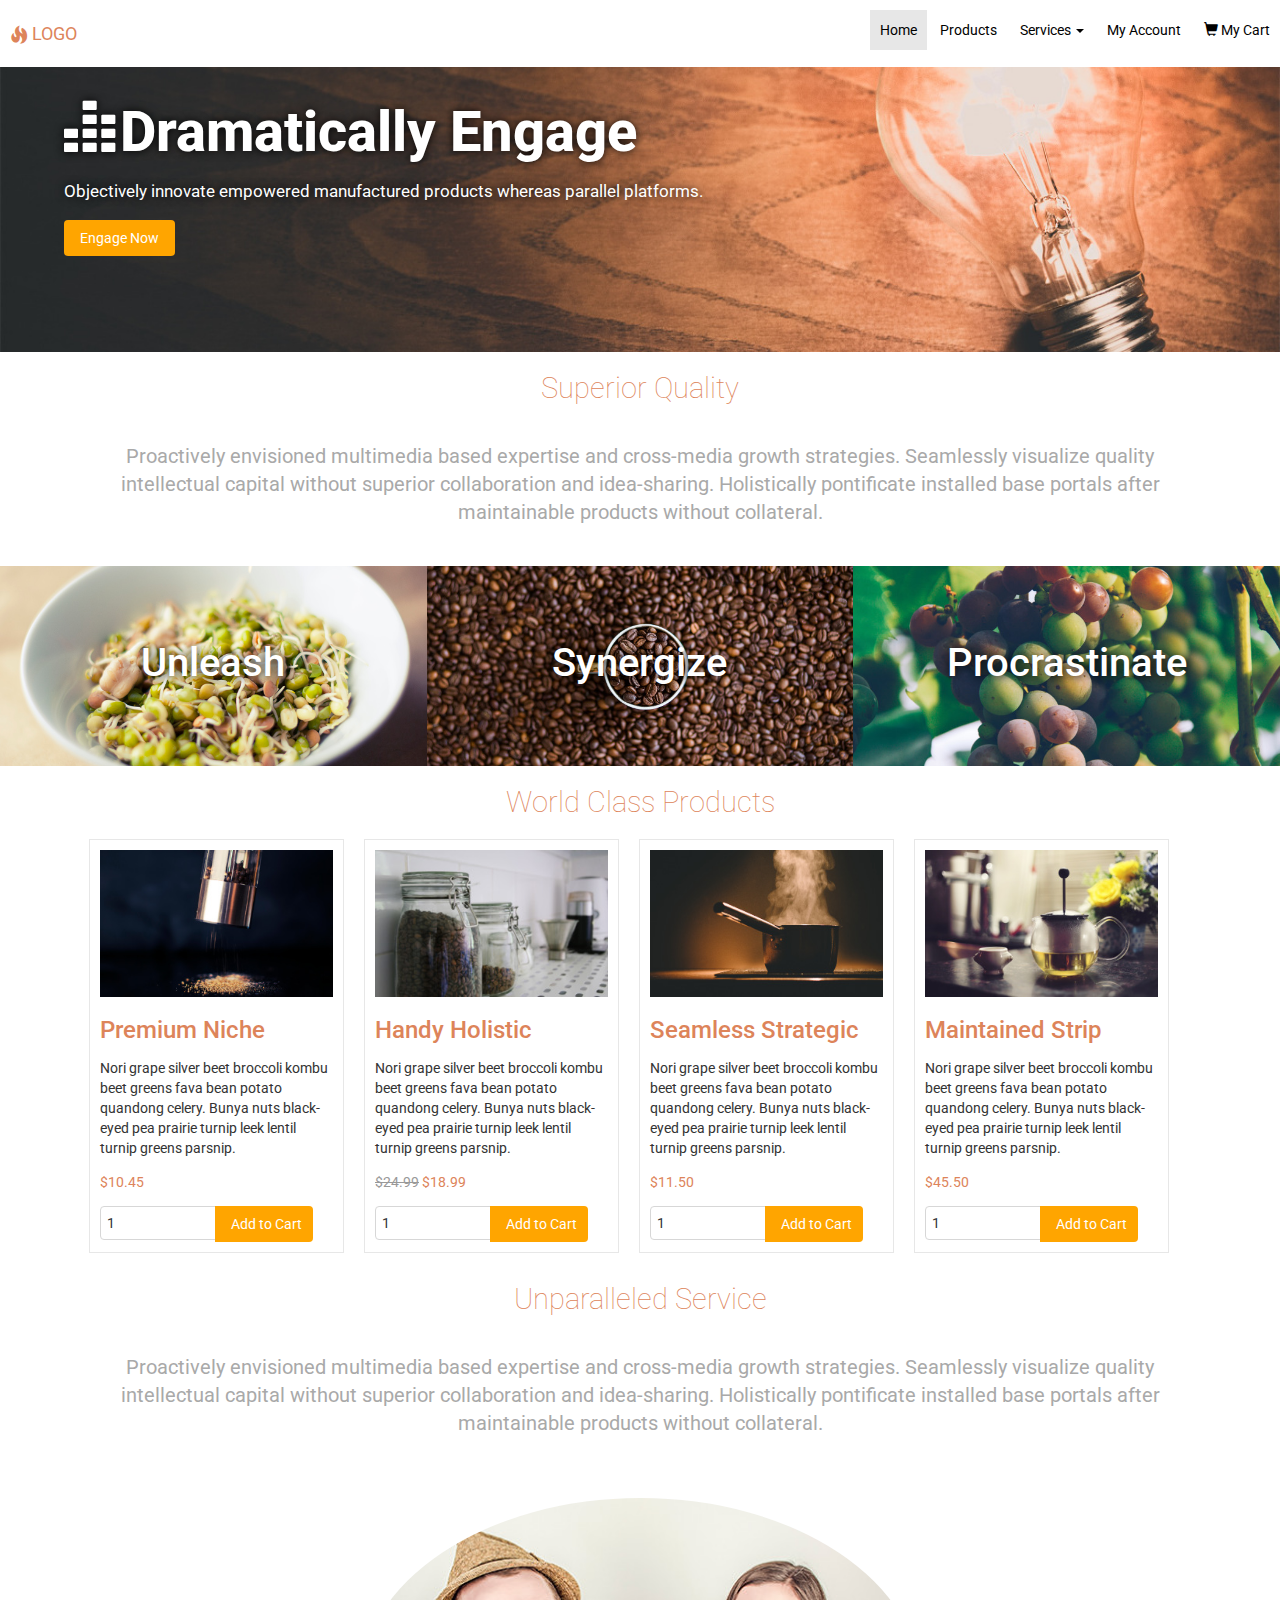
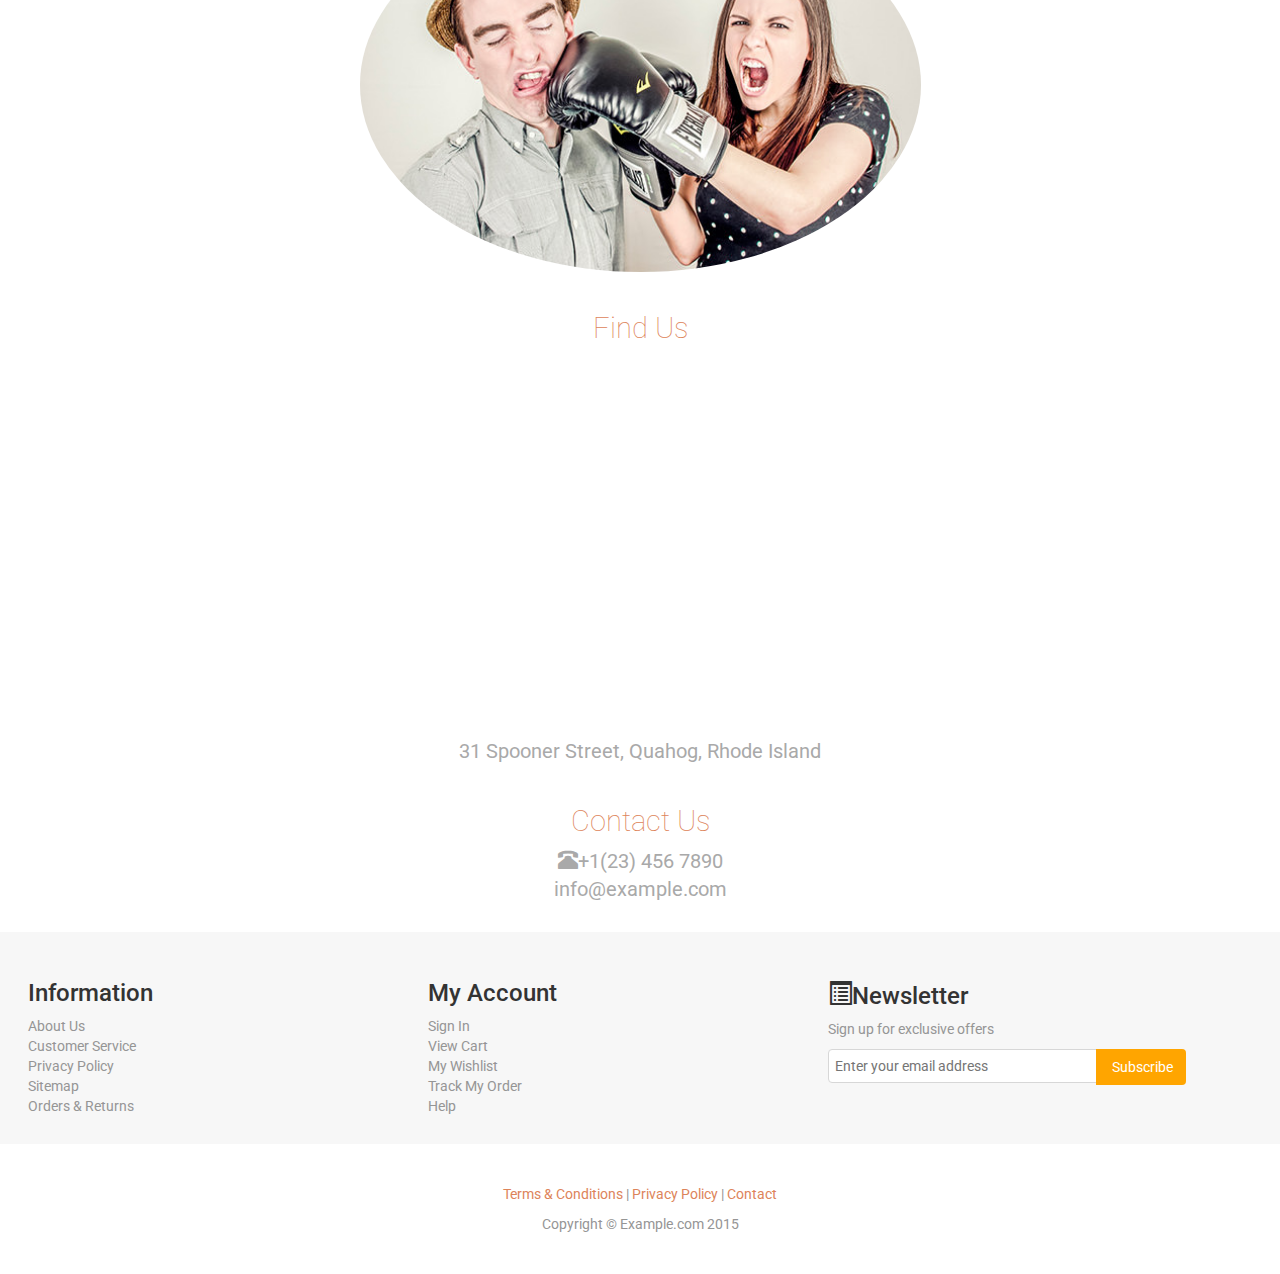
<file: Business Pro/index.html>
<!DOCTYPE html>
<html>

<head>
    <meta charset="UTF-8">
    <title>Business-A</title>
    <link rel="stylesheet" href="http://maxcdn.bootstrapcdn.com/bootstrap/3.3.6/css/bootstrap.min.css">
    <link href='https://fonts.googleapis.com/css?family=Roboto:400,300,500,700,900' rel='stylesheet' type='text/css'>
    <link rel="stylesheet" type="text/css" href="./css/custom.css">
</head>

<body>
    <header>
        <div class="container">
            <nav>
                <a href="#" class="logo">
                    <span class="glyphicon glyphicon-fire"></span>

                    <span class="title">LOGO</span>
                </a>
                <a href="#" id="nav_menu_btn" class="menu-button">
                    <span class="fa fa-bars"></span>
                </a>
                <ul id="nav_menu" class="nav-menu">
                    <li class="active"><a href="#">Home</a></li>
                    <li><a href="#">Products</a></li>
                    <li class="nav-item-services"><a href="#">Services <span class="caret"></span></a>
                        <ul class="menu-services">
                            <li><a href="#">Engage</a></li>
                            <li><a href="#">Pontificate</a></li>
                            <li><a href="#">Synergize</a></li>
                        </ul>
                    </li>
                    <li><a href="#">My Account</a></li>
                    <li><a href="#"><span class="glyphicon glyphicon-shopping-cart"></span><span> My Cart</span></a></li>
                </ul>
                <div class="clearfix"></div>
            </nav>
        </div>
    </header>
    <main>
        <section id="feature">
            <div class="container">
                <h1 class="feature-heading"><span class="glyphicon glyphicon-equalizer"></span>Dramatically Engage</h1>
                <p class="feature">Objectively innovate empowered manufactured products whereas parallel platforms.</p>
                <a href="#" class="btn">Engage Now</a>
            </div>
        </section>
        <section id="quality">
            <div class="container">
                <h2>Superior Quality</h2>
                <p>Proactively envisioned multimedia based expertise and cross-media growth strategies. Seamlessly visualize quality intellectual capital without superior collaboration and idea-sharing. Holistically pontificate installed base portals after
                    maintainable products without collateral.</p>
            </div>
            <div class="container-fluid">
                <div class="row promo">
                    <div class="col-md-4 promo-item item-1">
                        <a href="#">
                            <h3>Unleash</h3>
                        </a>
                    </div>
                    <div class="col-md-4 promo-item item-2">
                        <a href="#">
                            <h3>Synergize</h3>
                        </a>
                    </div>
                    <div class="col-md-4 promo-item item-3">
                        <a href="#">
                            <h3>Procrastinate</h3>
                        </a>
                    </div>
                    <div class="clearfix"></div>
                    </div>
                </div>
        </section>
        <section id="products">
            <div class="container">
                <h2>World Class Products</h2>
                <div class="products">
                    <div class="product">
                        <img src="images/pepper.jpg" alt="niche">
                        <h3>Premium Niche</h3>
                        <p class="description">Nori grape silver beet broccoli kombu beet greens fava bean potato quandong celery. Bunya nuts black-eyed pea prairie turnip leek lentil turnip greens parsnip.</p>
                        <p class="price">$10.45</p>
                        <div class="add-to-cart">
                            <input type="number" value="1">
                            <a href="" class="btn"><span class="fa fa-shopping-cart"></span>Add to Cart</a>
                        </div>

                    </div>
                    <div class="product">
                        <img src="images/jars.jpg" alt="handy holistic">
                        <h3>Handy Holistic</h3>
                        <p class="description">Nori grape silver beet broccoli kombu beet greens fava bean potato quandong celery. Bunya nuts black-eyed pea prairie turnip leek lentil turnip greens parsnip.</p>
                        <p class="price"><s class="oldprice">$24.99</s> $18.99</p>
                        <div class="add-to-cart">
                            <input type="number" value="1">
                            <a href="" class="btn"><span class="fa fa-shopping-cart"></span>Add to Cart</a>
                        </div>
                    </div>
                    <div class="product">
                        <img src="images/pot.jpg" alt="Seamless Strategic">
                        <h3>Seamless Strategic</h3>
                        <p class="description">Nori grape silver beet broccoli kombu beet greens fava bean potato quandong celery. Bunya nuts black-eyed pea prairie turnip leek lentil turnip greens parsnip.</p>
                        <p class="price">$11.50</p>
                        <div class="add-to-cart">
                            <input type="number" value="1">
                            <a href="" class="btn"><span class="fa fa-shopping-cart"></span>Add to Cart</a>
                        </div>
                    </div>
                    <div class="product">
                        <img src="images/teapot.jpg" alt="Maintained Strip">
                        <h3>Maintained Strip</h3>
                        <p class="description">Nori grape silver beet broccoli kombu beet greens fava bean potato quandong celery. Bunya nuts black-eyed pea prairie turnip leek lentil turnip greens parsnip.</p>
                        <p class="price">$45.50</p>
                        <div class="add-to-cart">
                            <input type="number" value="1">
                            <a href="" class="btn"><span class="fa fa-shopping-cart"></span>Add to Cart</a>
                        </div>
                    </div>
                    <div class="clearfix"></div>
                </div>
            </div>
        </section>
        <section id="services">
            <div class="container">
                <h2>Unparalleled Service</h2>
                <p class="service-desc">Proactively envisioned multimedia based expertise and cross-media growth strategies. Seamlessly visualize quality intellectual capital without superior collaboration and idea-sharing. Holistically pontificate installed base portals after
                    maintainable products without collateral.</p>
                <img src="images/service.jpg" alt="Services">
            </div>
        </section>
    </main>
    <footer>
        <h2>Find Us</h2>
        <div class="footer-map">
            <div class="map"></div>
            <iframe src="https://www.google.com/maps/embed?pb=!1m18!1m12!1m3!1d898.0066311357888!2d-71.31522571111111!3d41.486607342862456!2m3!1f0!2f0!3f0!3m2!1i1024!2i768!4f13.1!3m3!1m2!1s0x89e5af68f215f8ff%3A0x4d6177c3a7568402!2sRhode+Island+Quahog+Co!5e1!3m2!1sen!2s!4v1465995301974" width="1263" height="340" frameborder="0" style="border:0" allowfullscreen></iframe>
            <p>31 Spooner Street, Quahog, Rhode Island</p>
        </div>
        <div class="footer-contact">
            <h2>Contact Us</h2>
            <p class="phone"><span class="glyphicon glyphicon-phone-alt"></span>+1(23) 456 7890</p>
            <p class="email">info@example.com</p>
        </div>
        <div class="footer-info">
            <div class="col">
                <h3>Information</h3>
                <ul class="menu-info">
                    <li><a href="#">About Us</a></li>
                    <li><a href="#">Customer Service</a></li>
                    <li><a href="#">Privacy Policy</a></li>
                    <li><a href="#">Sitemap</a></li>
                    <li><a href="#">Orders & Returns</a></li>
                </ul>
            </div>
            <div class="col">
                <h3>My Account</h3>
                <ul class="menu-account">
                    <li><a href="#">Sign In</a></li>
                    <li><a href="#">View Cart</a></li>
                    <li><a href="#">My Wishlist</a></li>
                    <li><a href="#">Track My Order</a></li>
                    <li><a href="#">Help</a></li>
                </ul>
            </div>
            <div class="col">
                <h3><span class="glyphicon glyphicon-list-alt"></span>Newsletter</h3>
                <p>Sign up for exclusive offers</p>
                <div class="subscribe">
                    <input type="email" placeholder="Enter your email address" class="email">
                    <a href="#" class="btn">Subscribe</a>
                </div>
            </div>
            <div class="clearfix"></div>
        </div>
        <div class="footer-copy">
            <p><a href="#">Terms &amp; Conditions</a> | <a href="#">Privacy Policy</a> | <a href="#">Contact</a></p>
            <p>Copyright © Example.com 2015 </p>
        </div>

    </footer>
</body>
</html>
</file>
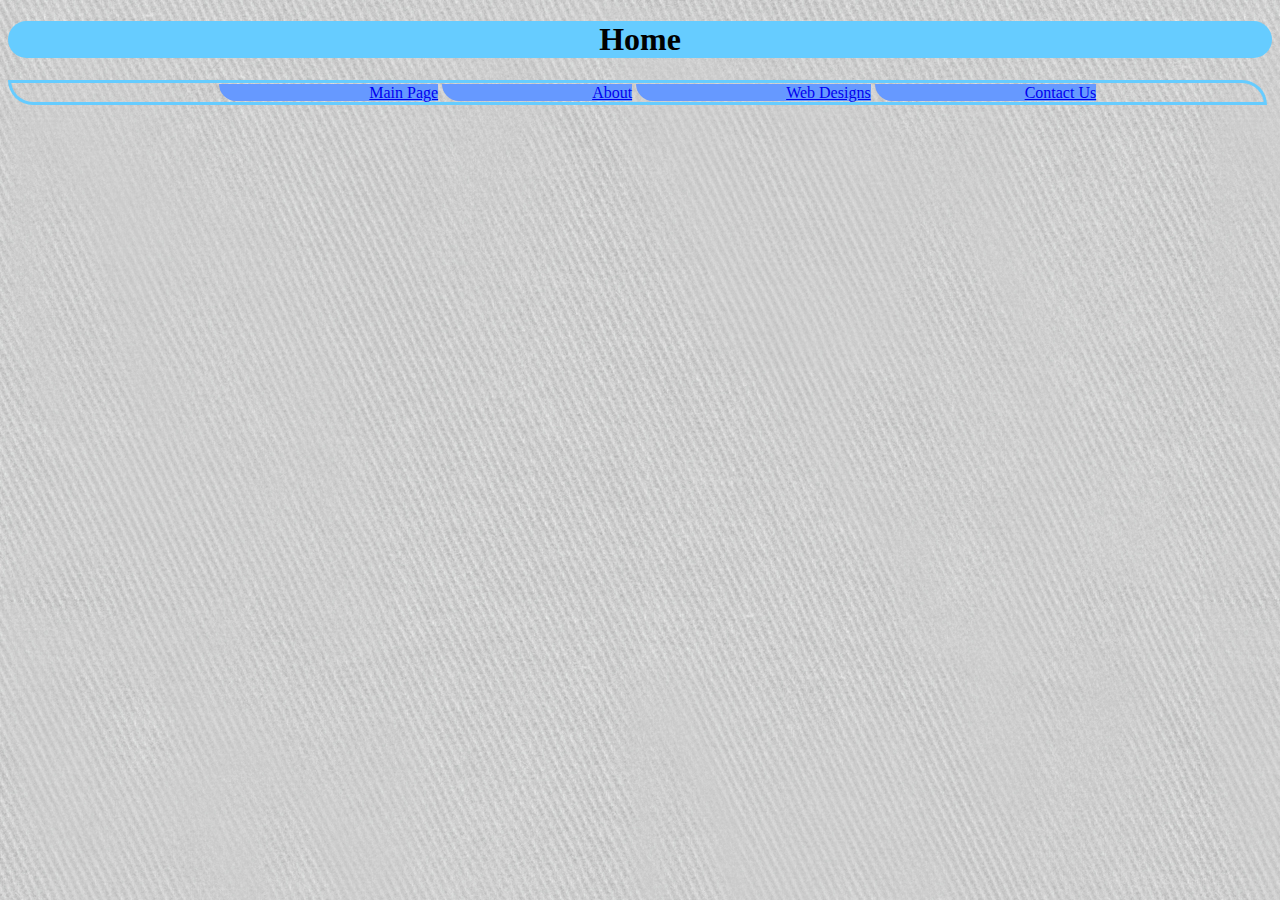
<file: HtmlClass_4/MultiPages Layout/index.html>
<!doctype html>
<html>
    <head>
        <meta charset="utf-8">
        <title>Home</title>
    </head>
    
    <body style="background-image:url(./images/back2.jpg)">
        <h1 style="text-align:center;
                   background-color:#6CF;
                   border-radius:25px;">Home</h1>
                   
        <ul style=" list-style-type:none;
                    border-style:solid;
                    border-color:#6Cf;
                    border-bottom-left-radius:25px;
                    border-top-right-radius:25px;
                    border-bottom-left-radius:25px;
                    width:96%;">
        
            <center>            
            <li style="display:inline; vertical-align:middle;"><a href="./index.html" style="background-color:#69F;
                                                                                             border-bottom-left-radius:25px;
                                                                                             margin:0%;
                                                                                             padding-left:150px;"> Main Page</a></li> 
                                                                                             
            <li style="display:inline; vertical-align:middle;"> <a href="./About.html"  style="background-color:#69F;
                                                                                               border-bottom-left-radius:25px;
                                                                                               margin:0%;
                                                                                               padding-left:150px;">About</a></li>
                                                                                               
            <li style="display:inline; vertical-align:middle;"> <a href="./webDesigns.html"  style="background-color:#69F;
                                                                                                    border-bottom-left-radius:25px;
                                                                                                    margin:0%;
                                                                                                    padding-left:150px;">Web Designs</a></li>
                                                                                                    
            <li style="display:inline; vertical-align:middle;"><a href="./contactUs.html"  style="background-color:#69F;
                                                                                                  border-bottom-left-radius:25px;
                                                                                                  margin:0%;
                                                                                                  padding-left:150px;">Contact Us</a></li>
            </center>                                                                              
        </ul>
    </body>
</html>
</file>
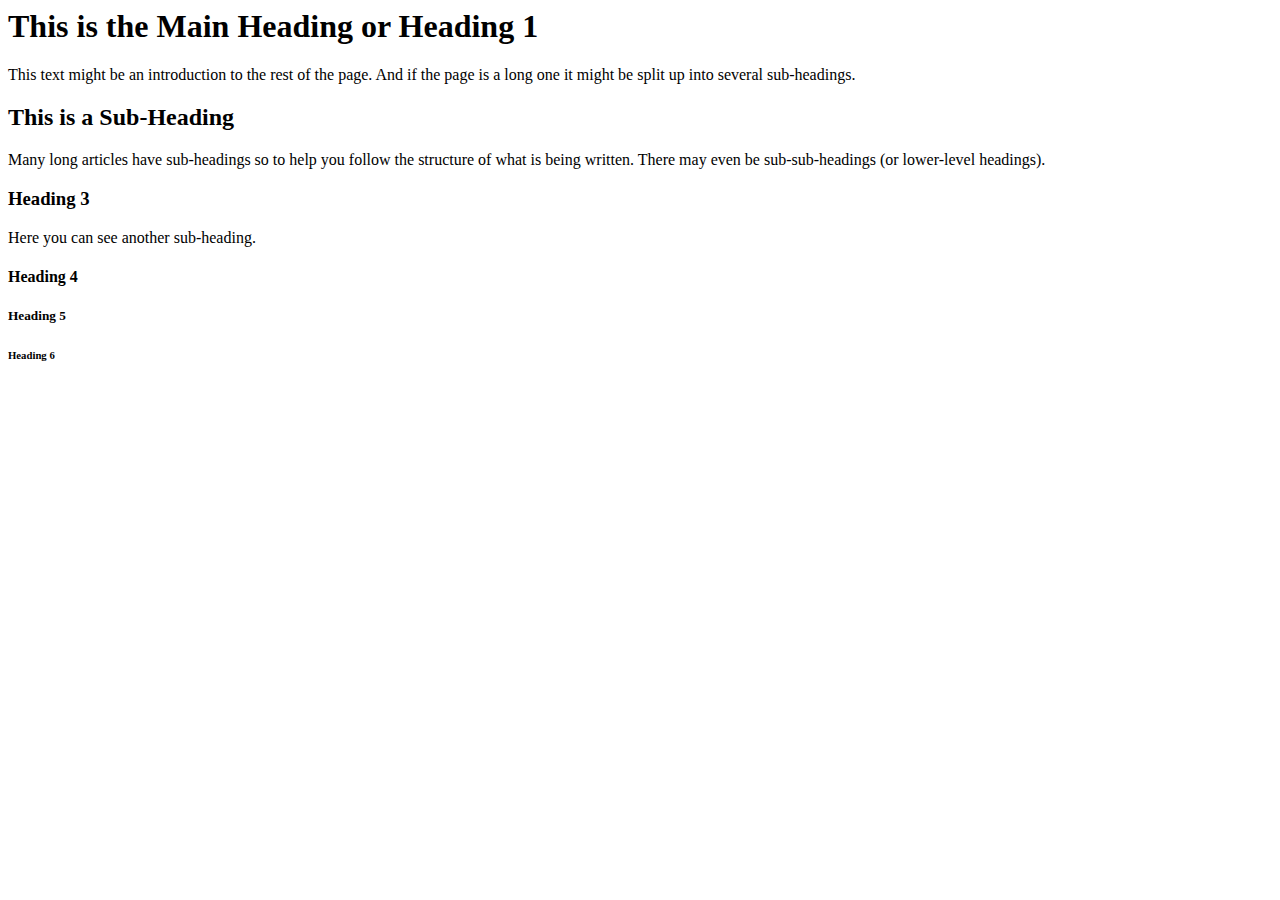
<file: Html Class_1.html>
<html>
	<head>
		<title>First Web</title>
	</head>
	<body>
		<h1>This is the Main Heading or Heading 1</h1>  
		<p>This text might be an introduction to the rest of the page. And if the page is a long one it might be split up into several sub-headings.<p>
		<h2>This is a Sub-Heading</h2>  
		<p>Many long articles have sub-headings so to help you follow the structure of what is being written. There may even be sub-sub-headings (or lower-level headings).</p>  
		<h3>Heading 3</h3>  
		<p>Here you can see another sub-heading.</p> 
		<h4>Heading 4</h4>
		<h5>Heading 5</h5>
		<h6>Heading 6</h6>
	</body>
</html>
</file>
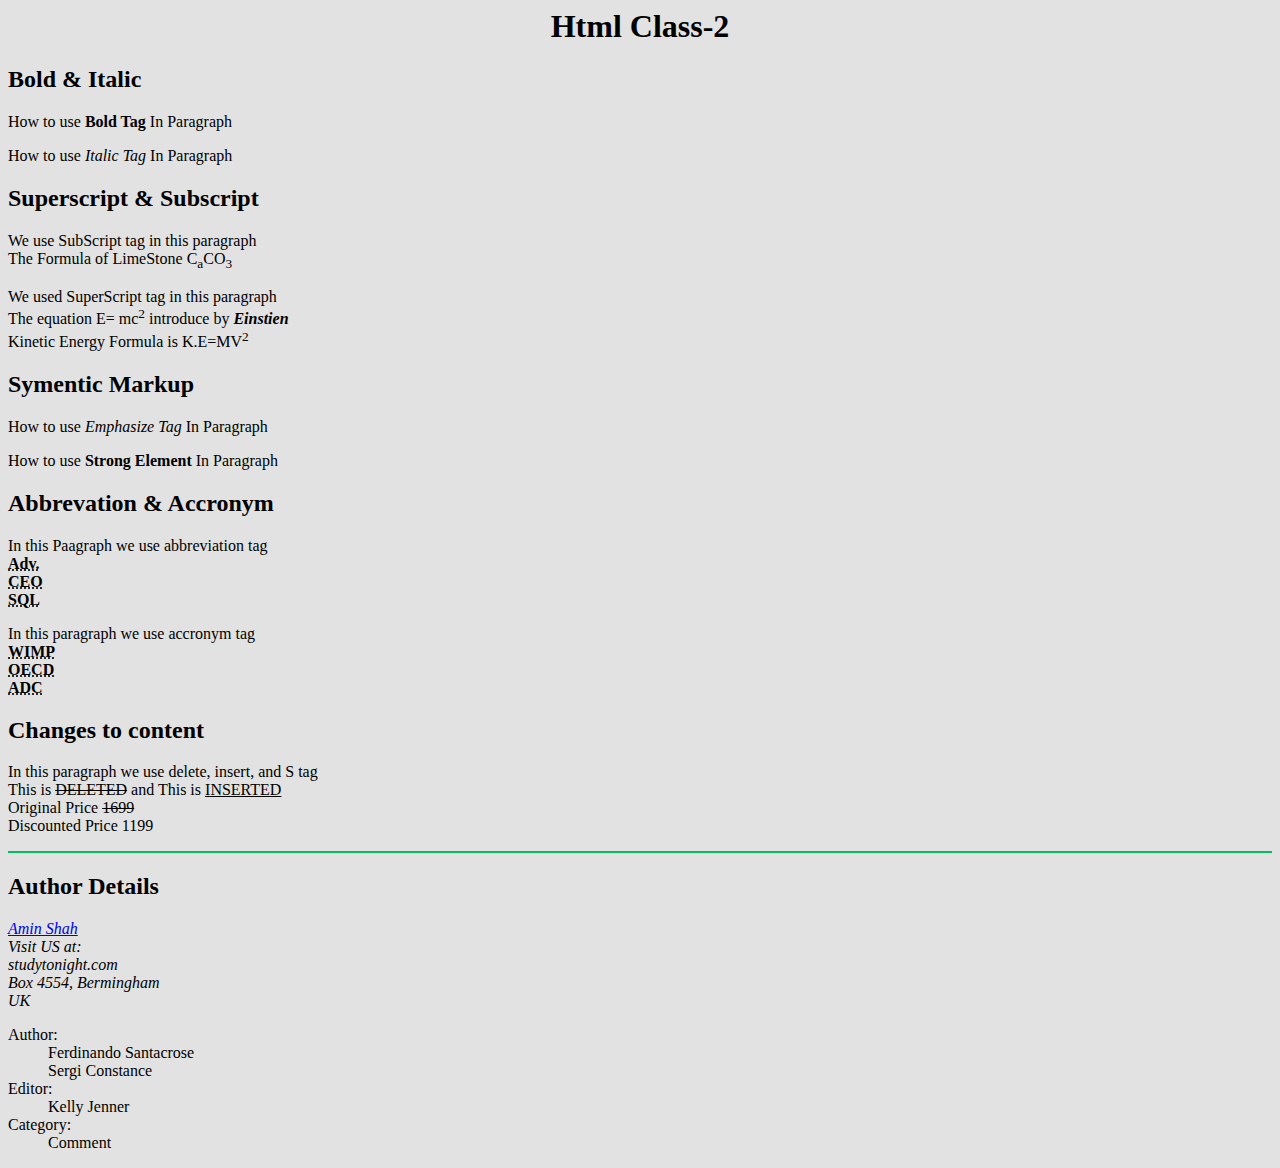
<file: Html Class_2.html>
<!DOCTYP HTML>
<html>
    
    <head>
    
        <title>HTML</title>
    
    
    </head>
    
    <body style="background-color:#E2E2E2">
    
        
        <h1><center>Html Class-2</center></h1>
            
            
        <h2>Bold & Italic</h2>
        
            <p>How to use <b>Bold Tag</b> In Paragraph</p>
        
            <p>How to use <i>Italic Tag</i> In Paragraph</i></p>
            
        <h2>Superscript & Subscript</h2>
        
            <p>We use SubScript tag in this paragraph </br>
               The Formula of LimeStone C<sub>a</sub>CO<sub>3</sub>
            </p>
            <p>We used SuperScript tag in this paragraph
            <br>The equation E= mc<sup>2</sup> introduce by <b><i>Einstien</i></b></br>
            Kinetic Energy Formula is K.E=MV<sup>2</sup>
            </p>
            
         <h2>Symentic Markup</h2>  
            
            <p>How to use <em>Emphasize Tag</em> In Paragraph</p>
            
            <p>How to use <strong>Strong Element</strong> In Paragraph</p>
            
         <h2>Abbrevation & Accronym</h2>   
        
            
            <p>In this Paagraph we use abbreviation tag
                <br>
                 <abbr title="Advocate"><b>Adv.</b></abbr></br>
                 <abbr title="Chief executive officer"><b>CEO</b></abbr></br>
                 <abbr title="Structured Query Language"><b>SQL</b></abbr></br>
            </p>
        
            
        
            <p>In this paragraph we use accronym tag
                 </br>
                 <acronym title="Windows, Icons, Menus And Pointing Device"><strong>WIMP</strong></acronym></br>
                 <acronym title="Organization For Economic Cooperation And Development"><strong>OECD</strong></acronym></br>
                 <acronym title="Association Of District Councils"><strong>ADC</strong></acronym></br>
            </p>
    
         <h2>Changes to content</h2>
            <p>In this paragraph we use delete, insert, and S tag
                <br>This is <del>DELETED</del> and This is <ins>INSERTED</ins>
                <br>Original Price <s>1699</s>
                <br>Discounted Price 1199
            </p>
            
            <hr color="#00C161">

         <h2>Author Details</h2>
            <address>
                    <a href="mailto:aminshahonline@gmail.com">Amin Shah</a>
                    <br>
                    Visit US at:<br>
                    studytonight.com<br>
                    Box 4554, Bermingham<br>
                    UK

            </address>

            <dl>
  <dt>Author:</dt>
  <dd>Ferdinando Santacrose</dd>
  <dd>Sergi Constance</dd>
  <dt>Editor:</dt>
  <dd>Kelly Jenner</dd>
  <dt>Category:</dt>
  <dd>Comment</dd>
</dl>
            
            
    
    </body>




</html>
</file>
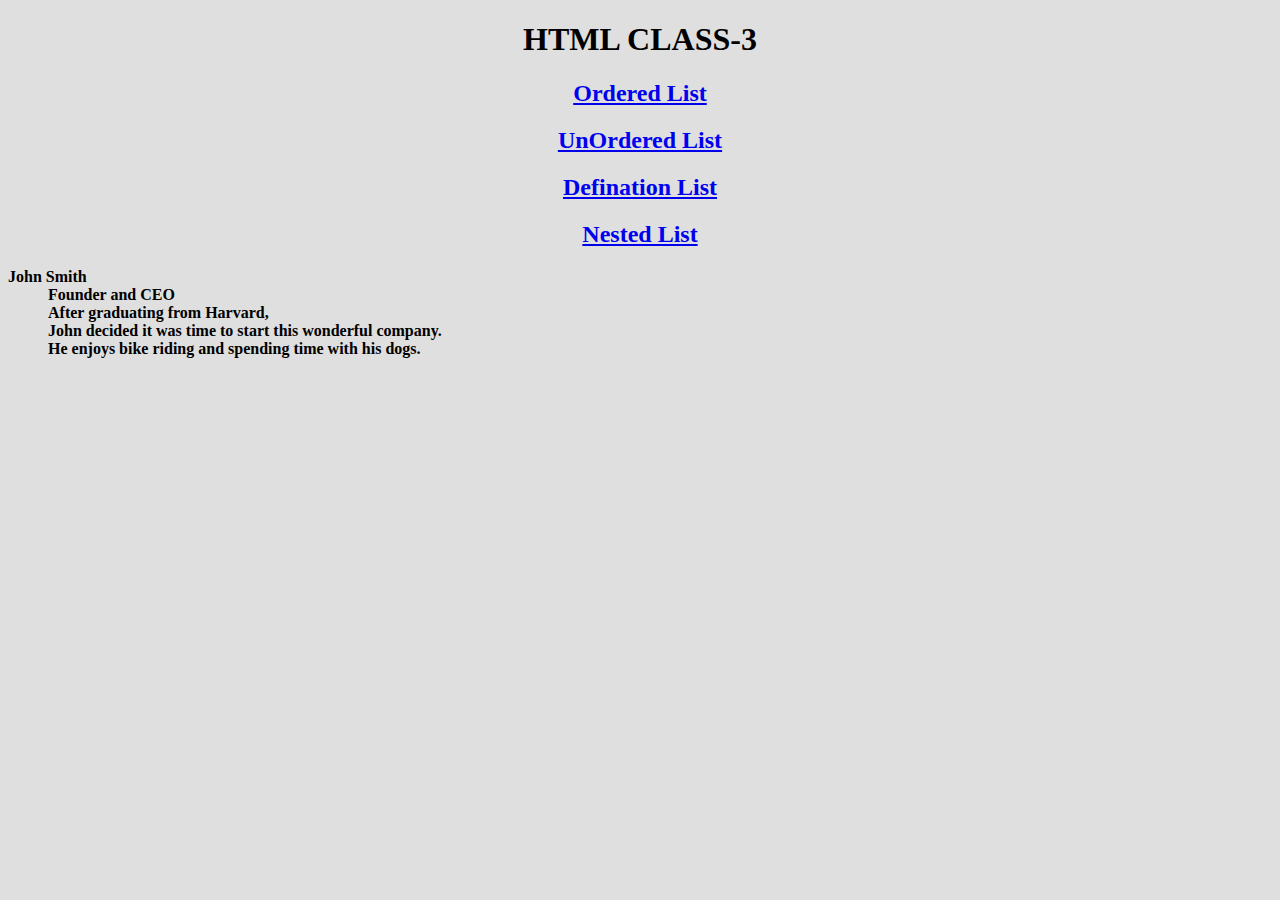
<file: HtmlClass_3/Defination_List.html>
<!doctype html>
<html>
<head>
<meta charset="utf-8">
<title>List & Hyperlinks</title>
</head>

<body style="background-color:#DFDFDF">
	  <h1><center>HTML CLASS-3</center></h1>
	  <center><h2><a href="Ordered_List.html">Ordered List</a></h2>
      <h2><a href="Unordered_List.html">UnOrdered List</a></h2>
      <h2><a href="Defination_List.html">Defination List</a></h2>
      <h2><a href="Nested_List.html">Nested List</a></h2></center>
      
    <dl>
        <b><dt>John Smith</dt>
        <dd>Founder and CEO</dd>
        <dd>After graduating from Harvard,</dd> 
        <dd>John decided it was time to start this wonderful company. </dd>
        <dd>He enjoys bike riding and spending time with his dogs.</dd></b>
    </dl>
    
</body>
</html>
</file>
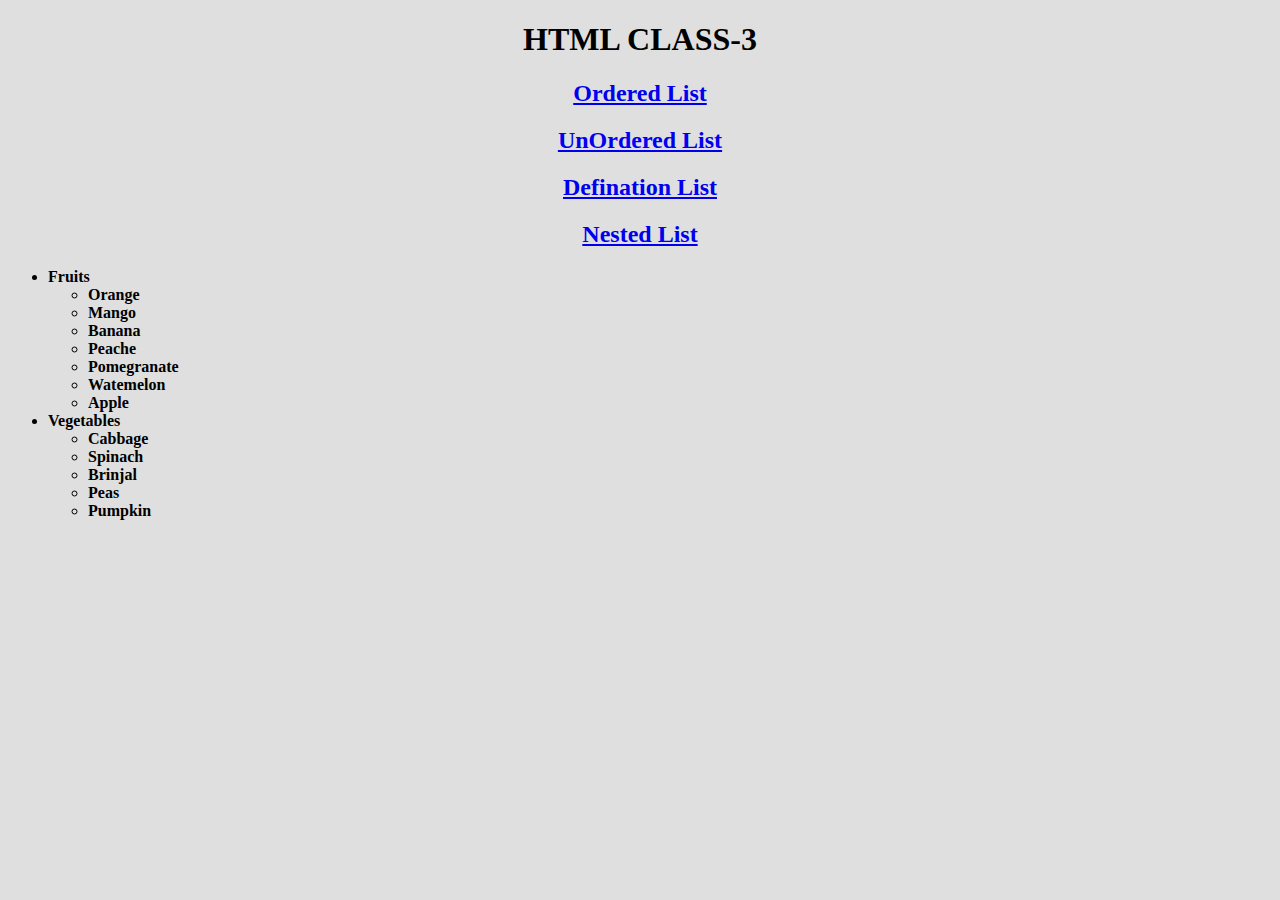
<file: HtmlClass_3/Nested_List.html>
<!doctype html>
<html>
<head>
<meta charset="utf-8">
<title>List & Hyperlinks</title>
</head>

<body style="background-color:#DFDFDF">
      <h1><center>HTML CLASS-3</center></h1>
	  <center><h2><a href="Ordered_List.html">Ordered List</a></h2>
      <h2><a href="Unordered_List.html">UnOrdered List</a></h2>
      <h2><a href="Defination_List.html">Defination List</a></h2>
      <h2><a href="Nested_List.html">Nested List</a></h2></center>
      
      <ul>
      	<li><strong>Fruits</strong>
        	<ul>
            	<b><li>Orange</li>
                <li>Mango</li>
                <li>Banana</li>
                <li>Peache</li>
                <li>Pomegranate</li>
                <li>Watemelon</li>
                <li>Apple</li></b>
            </ul>
        </li>
        <li><strong>Vegetables</strong>
        	<ul>
            	<b><li>Cabbage</li>
                <li>Spinach</li>
                <li>Brinjal</li>
                <li>Peas</li>
                <li>Pumpkin</li></b>
            </ul>
        </li>
      </ul>
        
      
    
</body>
</html>
</file>
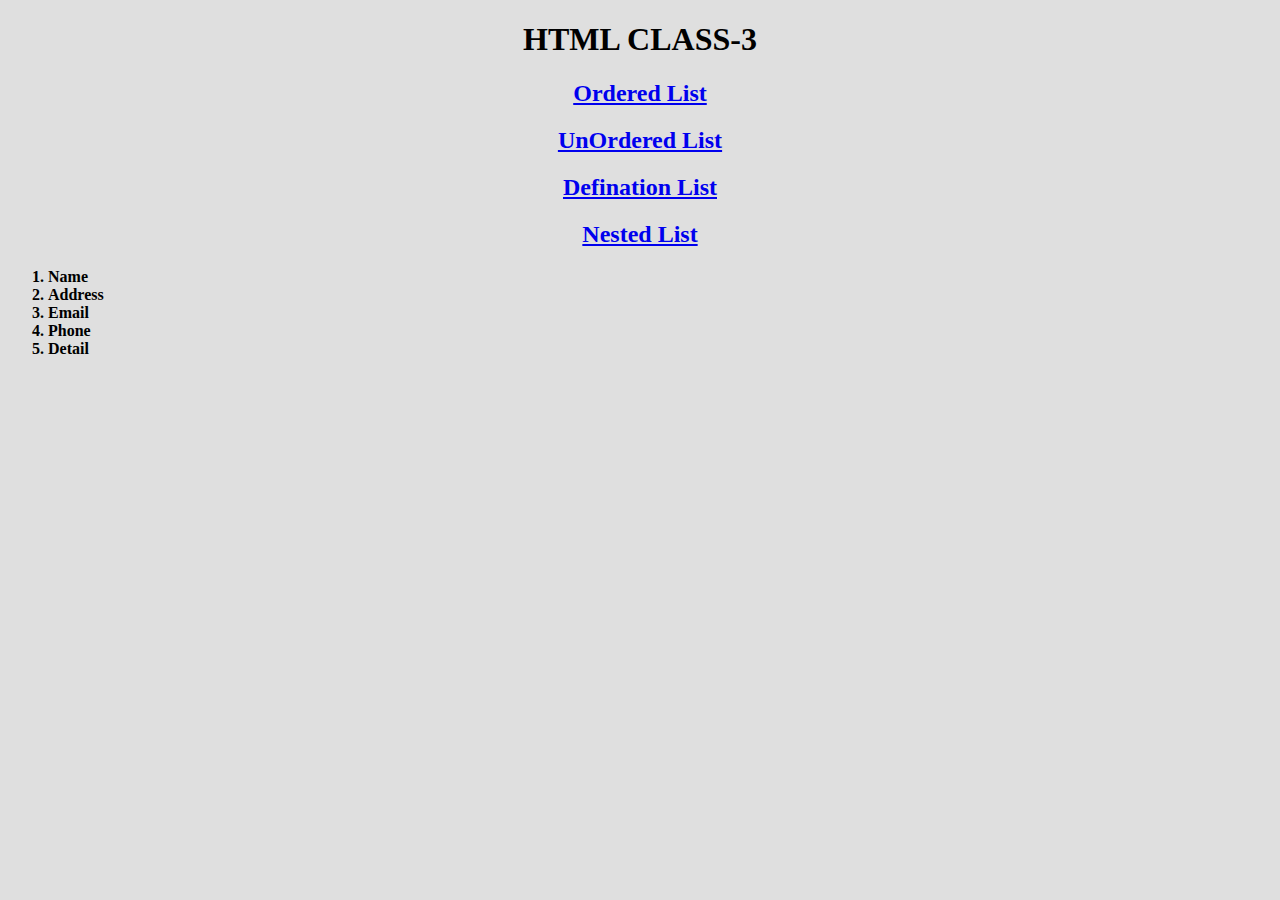
<file: HtmlClass_3/Ordered_List.html>
<!doctype html>
<html>
<head>
<meta charset="utf-8">
<title>List & Hyperlinks</title>
</head>

<body style="background-color:#DFDFDF">
      <h1><center>HTML CLASS-3</center></h1>
	  <center><h2><a href="Ordered_List.html">Ordered List</a></h2>
      <h2><a href="Unordered_List.html">UnOrdered List</a></h2>
      <h2><a href="Defination_List.html">Defination List</a></h2>
      <h2><a href="Nested_List.html">Nested List</a></h2></center>
      
      <ol>
      	<b><li>Name</li>
      	<li>Address</li>
        <li>Email</li>
        <li>Phone</li>
        <li>Detail</li></b>
      </ol>
    
</body>
</html>
</file>
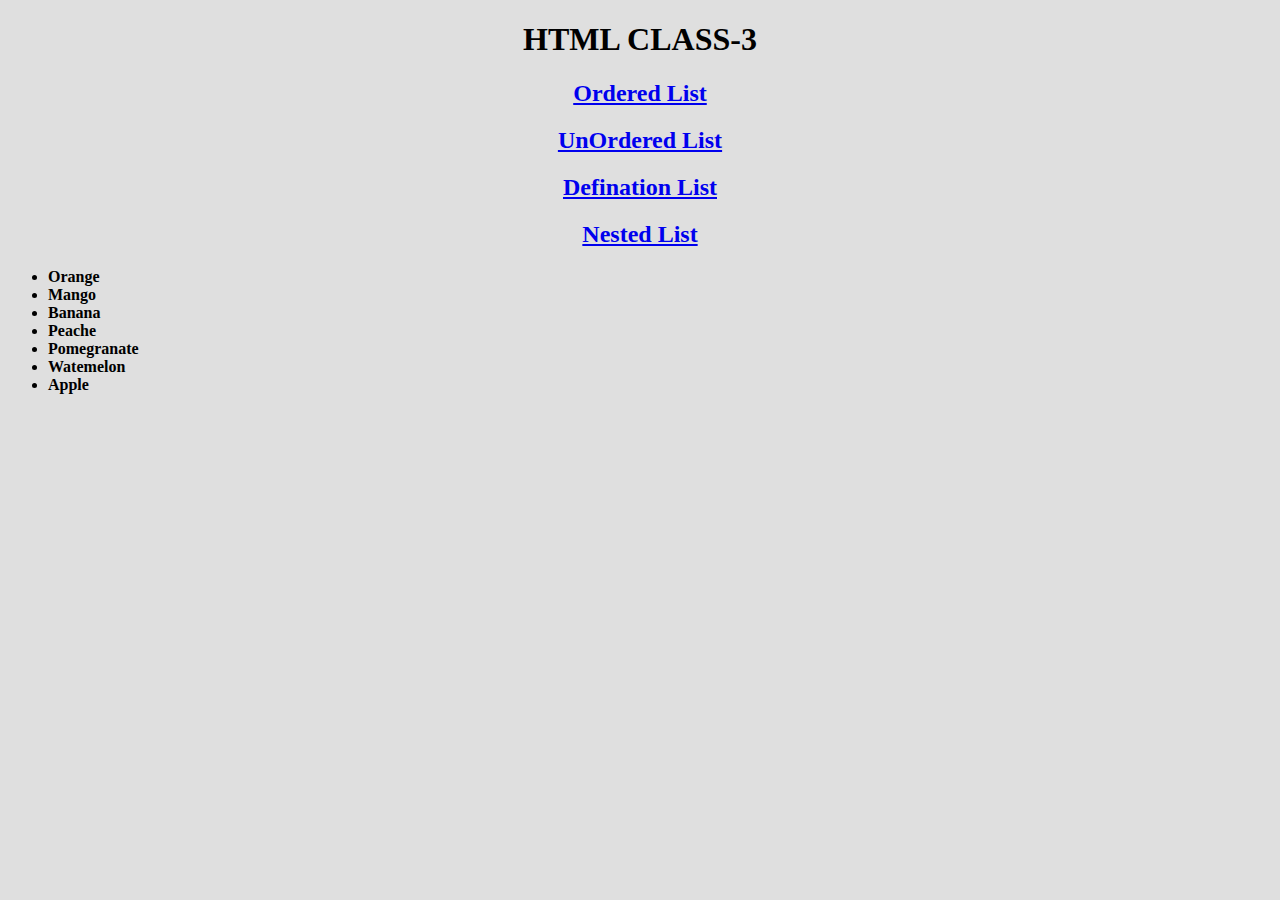
<file: HtmlClass_3/Unordered_List.html>
<!doctype html>
<html>
<head>
<meta charset="utf-8">
<title>List & Hyperlinks</title>
</head>

<body style="background-color:#DFDFDF">
	  <h1><center>HTML CLASS-3</center></h1>
	  <center><h2><a href="Ordered_List.html">Ordered List</a></h2>
      <h2><a href="Unordered_List.html">UnOrdered List</a></h2>
      <h2><a href="Defination_List.html">Defination List</a></h2>
      <h2><a href="Nested_List.html">Nested List</a></h2></center>
      
      <ul>
      	<b><li>Orange</li>
        <li>Mango</li>
        <li>Banana</li>
        <li>Peache</li>
        <li>Pomegranate</li>
        <li>Watemelon</li>
        <li>Apple</li></b>
      </ul>
    
</body>
</html>
</file>
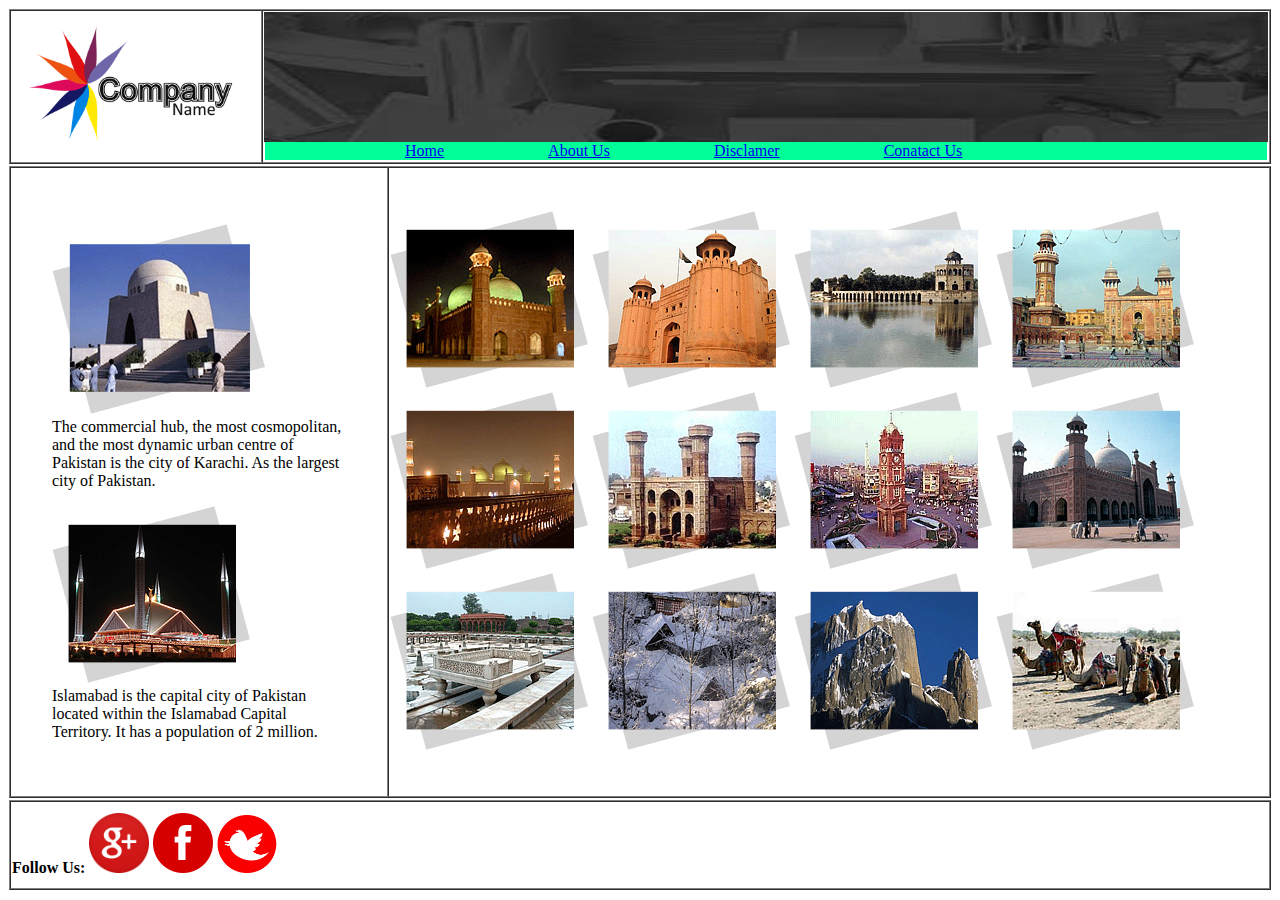
<file: HtmlClass_5/Table.html>
<!doctype html>
<html>
    <head>
        <meta charset="utf-8">
        <title>Table</title>
        <style>
			ul { list-style-type:none;
				 background-color:#0F9;}
   
			li { display:inline;
			     padding-left:100px;}
		</style>
    </head>
    
    <body>
        <table width="100%" cellspacing="0">
            <tr height="100px">
                <td>
                	<table border="1" width="100%" cellspacing="0px">
                        <tr height="100px" >
                            <td width="20%"><img src="images/logo.png" width="236px;"></td>
                            <td width="80%"><img src="images/banner.jpg" width="100%" height="130px;"/>
                                <table width="100%" cellspacing="0" style="margin-bottom:-1em; margin-top:-1.3em;">
                                    <tr>
                                        <td>
                                        	<ul>
                                            	<li><a href="#">Home</a></li>
                                                <li><a href="#">About Us</a></li>
                                                <li><a href="#">Disclamer</a></li>
                                                <li><a href="#">Conatact Us</a></li>
                                            </ul>
                                        </td>
                                    </tr>
                                </table>
                            </td>
                        </tr>
                	</table>
                </td>
            </tr>
            <tr height="630px">
                <td>
                    <table border="1" width="100%" cellspacing="0px">
                        <tr height="630px" >
                            <td width="30%">
                            	<figure>
                                	<img src="images/about_1.gif"/>
                                	<figcaption>The commercial hub, the most cosmopolitan, and the most dynamic urban centre of Pakistan is the city of Karachi. As the largest city of Pakistan.</figcaption>
                                </figure>
                                <figure>
                                	<img src="images/gallery_9.gif"/>
                                	<figcaption>Islamabad is the capital city of Pakistan located within the Islamabad Capital Territory. It has a population of 2 million.</figcaption>
                                </figure>
                            </td>
                            <td width="70%">
                            	<img src="./images/lahore_1.gif"/>
                            	<img src="./images/gallery_1.gif"/>
                                <img src="./images/gallery_2.gif"/>
                                <img src="./images/gallery_3.gif"/>
                                <img src="./images/gallery_4.gif"/>
                                <img src="./images/gallery_5.gif"/>
                                <img src="./images/gallery_6.gif"/>
                                <img src="./images/gallery_7.gif"/>
                                <img src="./images/gallery_8.gif"/>
                                <img src="./images/gallery_12.gif"/>
                                <img src="./images/gallery_10.gif"/>
                                <img src="./images/gallery_11.gif"/>
                            </td>
                        </tr>
                    </table>
                </td>
             </tr>
             <tr>
                 <td>
                    <table border="1" width="100%" cellspacing="0px" height="90px;">
                        <td>
                        	<b>Follow Us:</b>
                        	<img src="./images/google.png" width="60px"/>
                            <img src="./images/facebook.png" width="60px"/>
                            <img src="./images/tw.png" width="60px"/>
                        </td>
                    </table>
                 </td>    
             </tr>
        </table>
    </body>
</html>
</file>
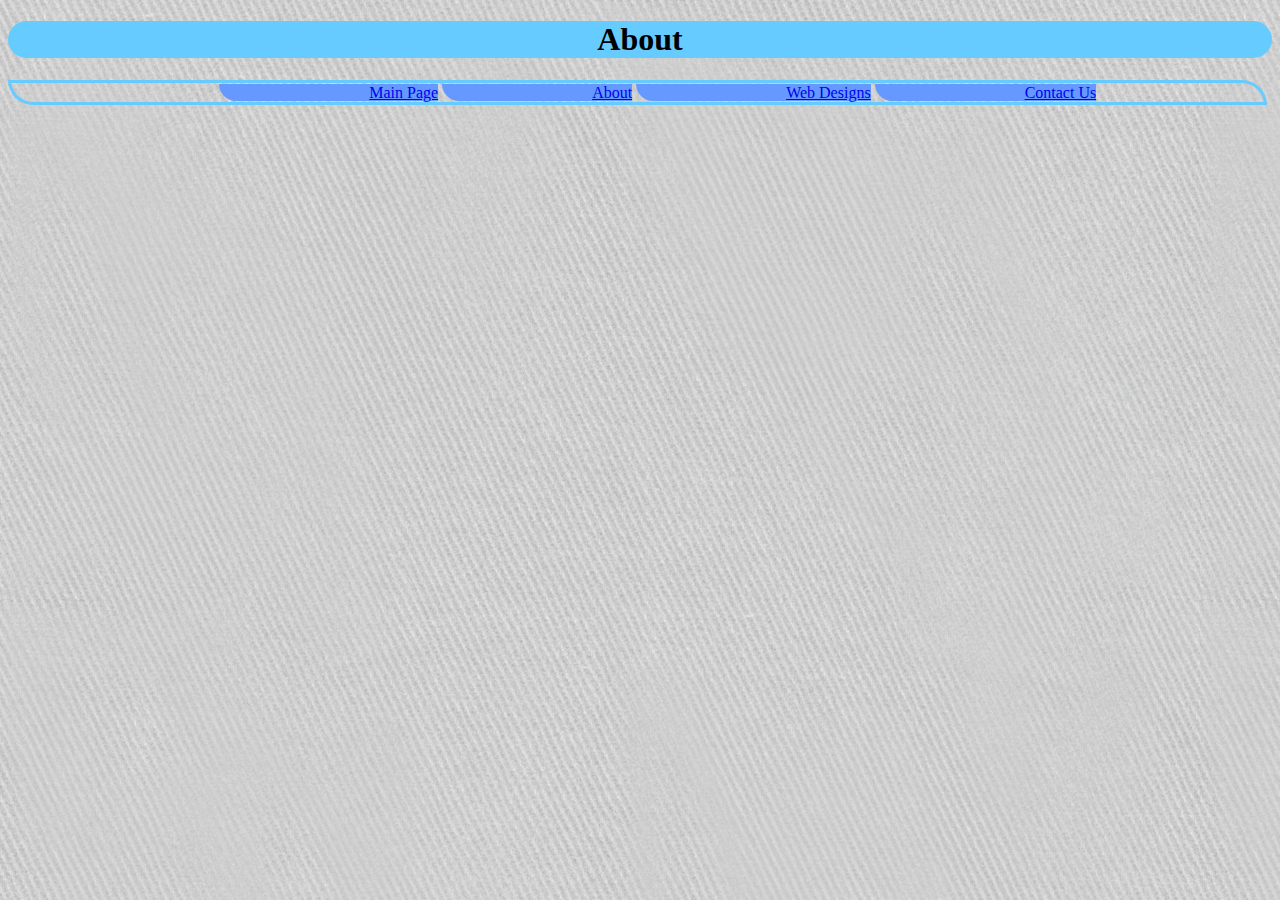
<file: HtmlClass_4/MultiPages Layout/About.html>
<!doctype html>
<html>
    <head>
        <meta charset="utf-8">
        <title>About</title>
    </head>
    
    <body style="background-image:url(./images/back2.jpg)">
        <h1 style="text-align:center;
                   background-color:#6CF;
                   border-radius:25px;">About</h1>
                   
        <ul style=" list-style-type:none;
                    border-style:solid;
                    border-color:#6Cf;
                    border-bottom-left-radius:25px;
                    border-top-right-radius:25px;
                    border-bottom-left-radius:25px;
                    width:96%;">
        
            <center>            
            <li style="display:inline; vertical-align:middle;"><a href="./index.html" style="background-color:#69F;
                                                                                             border-bottom-left-radius:25px;
                                                                                             margin:0%;
                                                                                             padding-left:150px;">Main Page</a></li>
                                                                                             
            <li style="display:inline; vertical-align:middle;"> <a href="./About.html"  style="background-color:#69F;
                                                                                               border-bottom-left-radius:25px;
                                                                                               margin:0%;
                                                                                               padding-left:150px;">About</a></li>
                                                                                               
            <li style="display:inline; vertical-align:middle;"> <a href="./webDesigns.html"  style="background-color:#69F;
                                                                                                    border-bottom-left-radius:25px;
                                                                                                    margin:0%;
                                                                                                    padding-left:150px;">Web Designs</a></li>
                                                                                                    
            <li style="display:inline; vertical-align:middle;"><a href="./contactUs.html"  style="background-color:#69F;
                                                                                                  border-bottom-left-radius:25px;
                                                                                                  margin:0%;
                                                                                                  padding-left:150px;">Contact Us</a></li>
            </center>                                                                              
        </ul>
    </body>
</html>
</file>
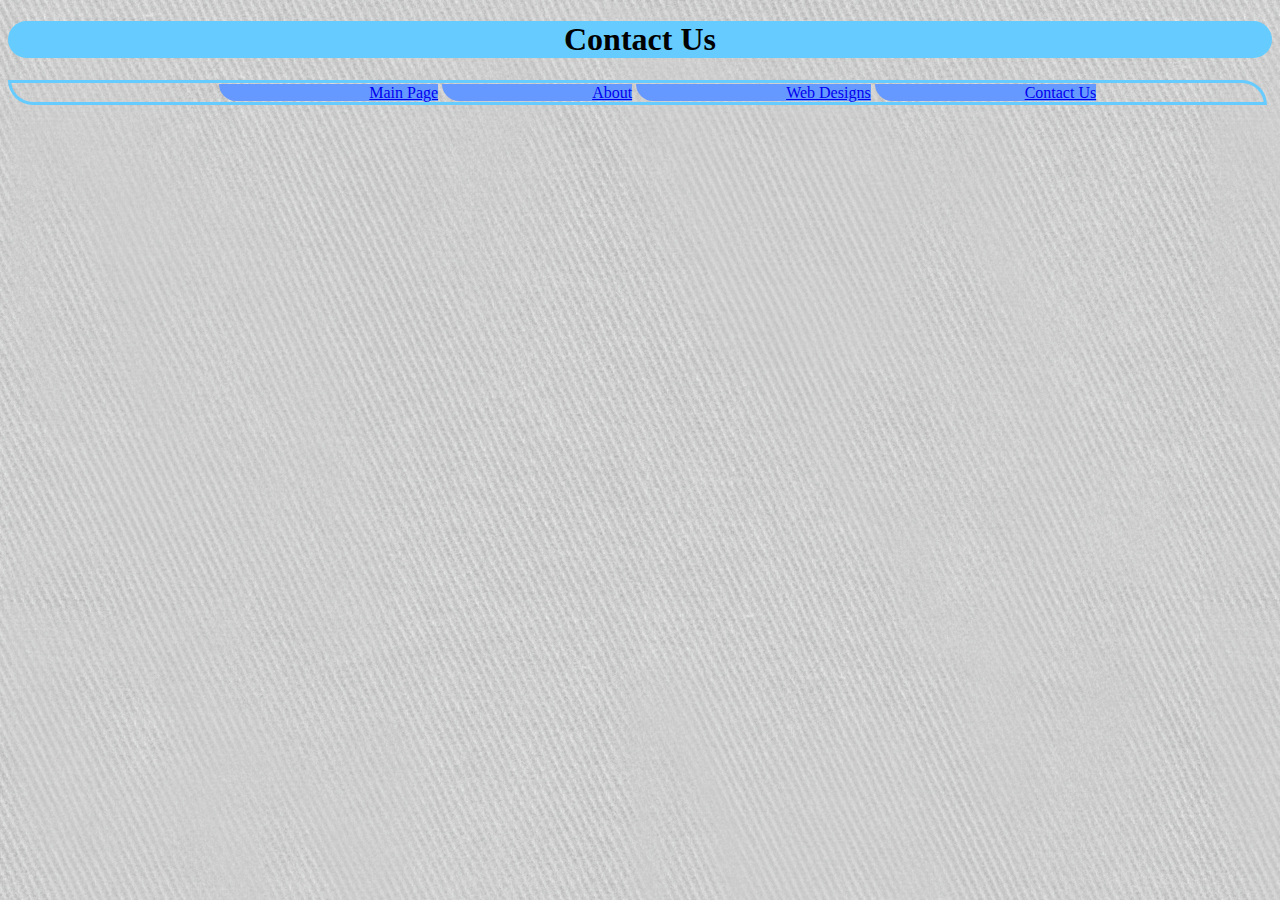
<file: HtmlClass_4/MultiPages Layout/contactUs.html>
<!doctype html>
<html>
    <head>
        <meta charset="utf-8">
        <title>Contact Us</title>
    </head>
    
    <body style="background-image:url(./images/back2.jpg)">
        <h1 style="text-align:center;
                   background-color:#6CF;
                   border-radius:25px;">Contact Us</h1>
                   
        <ul style=" list-style-type:none;
                    border-style:solid;
                    border-color:#6Cf;
                    border-bottom-left-radius:25px;
                    border-top-right-radius:25px;
                    border-bottom-left-radius:25px;
                    width:96%;">
        
            <center>            
            <li style="display:inline; vertical-align:middle;"><a href="./index.html" style="background-color:#69F;
                                                                                             border-bottom-left-radius:25px;
                                                                                             margin:0%;
                                                                                             padding-left:150px;"> Main Page</a></li>
                                                                                             
            <li style="display:inline; vertical-align:middle;"> <a href="./About.html"  style="background-color:#69F;
                                                                                               border-bottom-left-radius:25px;
                                                                                               margin:0%;
                                                                                               padding-left:150px;">About</a></li>
                                                                                               
            <li style="display:inline; vertical-align:middle;"> <a href="./webDesigns.html"  style="background-color:#69F;
                                                                                                    border-bottom-left-radius:25px;
                                                                                                    margin:0%;
                                                                                                    padding-left:150px;">Web Designs</a></li>
                                                                                                    
            <li style="display:inline; vertical-align:middle;"><a href="./contactUs.html"  style="background-color:#69F;
                                                                                                  border-bottom-left-radius:25px;
                                                                                                  margin:0%;
                                                                                                  padding-left:150px;">Contact Us</a></li>
            </center>                                                                              
        </ul>
    </body>
</html>
</file>
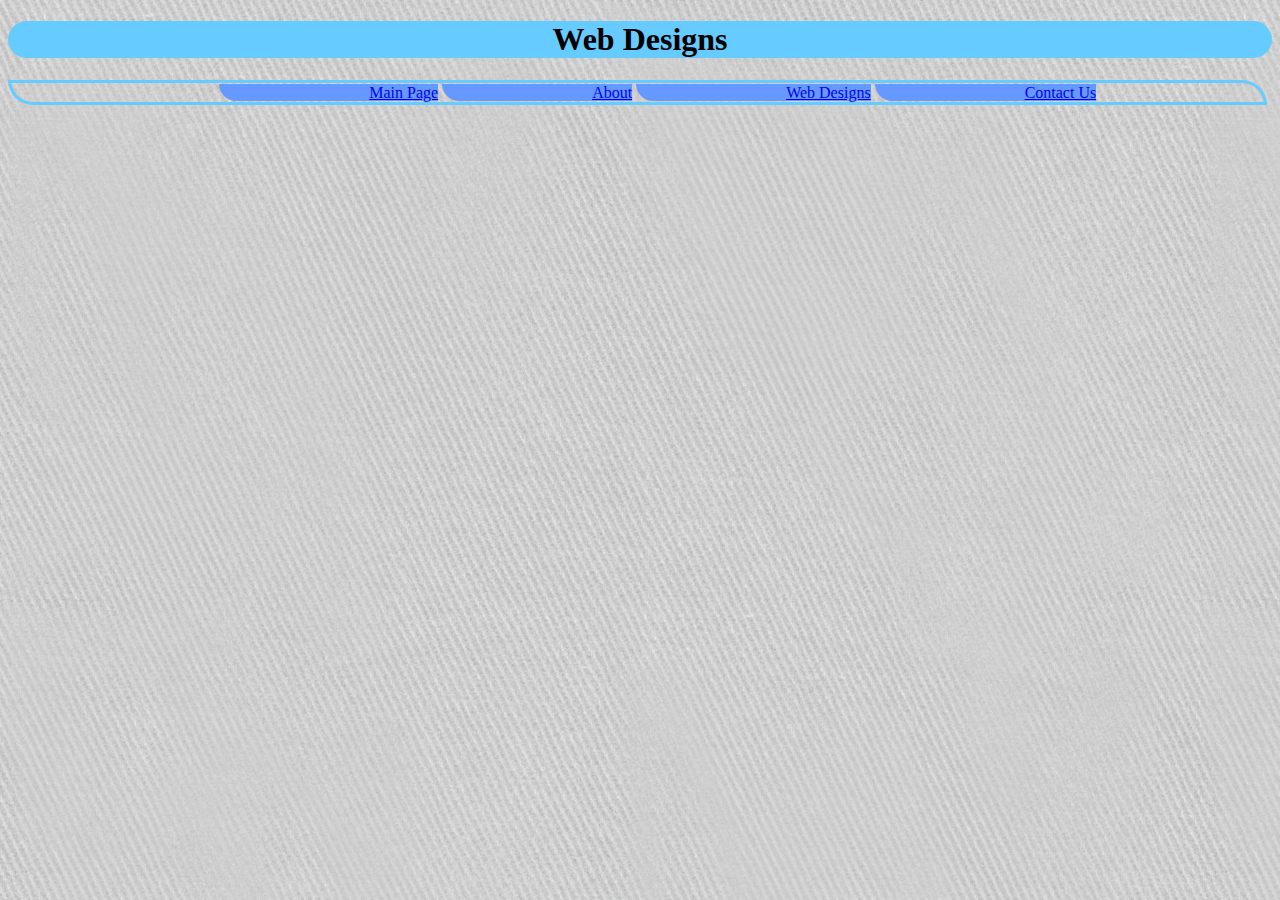
<file: HtmlClass_4/MultiPages Layout/webDesigns.html>
<!doctype html>
<html>
    <head>
        <meta charset="utf-8">
        <title>Web Designs</title>
    </head>
    
    <body style="background-image:url(./images/back2.jpg)">
        <h1 style="text-align:center;
                   background-color:#6CF;
                   border-radius:25px;">Web Designs</h1>
                   
        <ul style=" list-style-type:none;
                    border-style:solid;
                    border-color:#6Cf;
                    border-bottom-left-radius:25px;
                    border-top-right-radius:25px;
                    border-bottom-left-radius:25px;
                    width:96%;">
        
            <center>            
            <li style="display:inline; vertical-align:middle;"><a href="./index.html" style="background-color:#69F;
                                                                                             border-bottom-left-radius:25px;
                                                                                             margin:0%;
                                                                                             padding-left:150px;"> Main Page</a></li>
            <li style="display:inline; vertical-align:middle;"> <a href="./About.html"  style="background-color:#69F;
                                                                                               border-bottom-left-radius:25px;
                                                                                               margin:0%;
                                                                                               padding-left:150px;">About</a></li>
            <li style="display:inline; vertical-align:middle;"> <a href="./webDesigns.html"  style="background-color:#69F;
                                                                                                    border-bottom-left-radius:25px;
                                                                                                    margin:0%;
                                                                                                    padding-left:150px;">Web Designs</a></li>
            <li style="display:inline; vertical-align:middle;"><a href="./contactUs.html"  style="background-color:#69F;
                                                                                                  border-bottom-left-radius:25px;
                                                                                                  margin:0%;
                                                                                                  padding-left:150px;">Contact Us</a></li>
            </center>                                                                              
        </ul>
    </body>
</html>
</file>
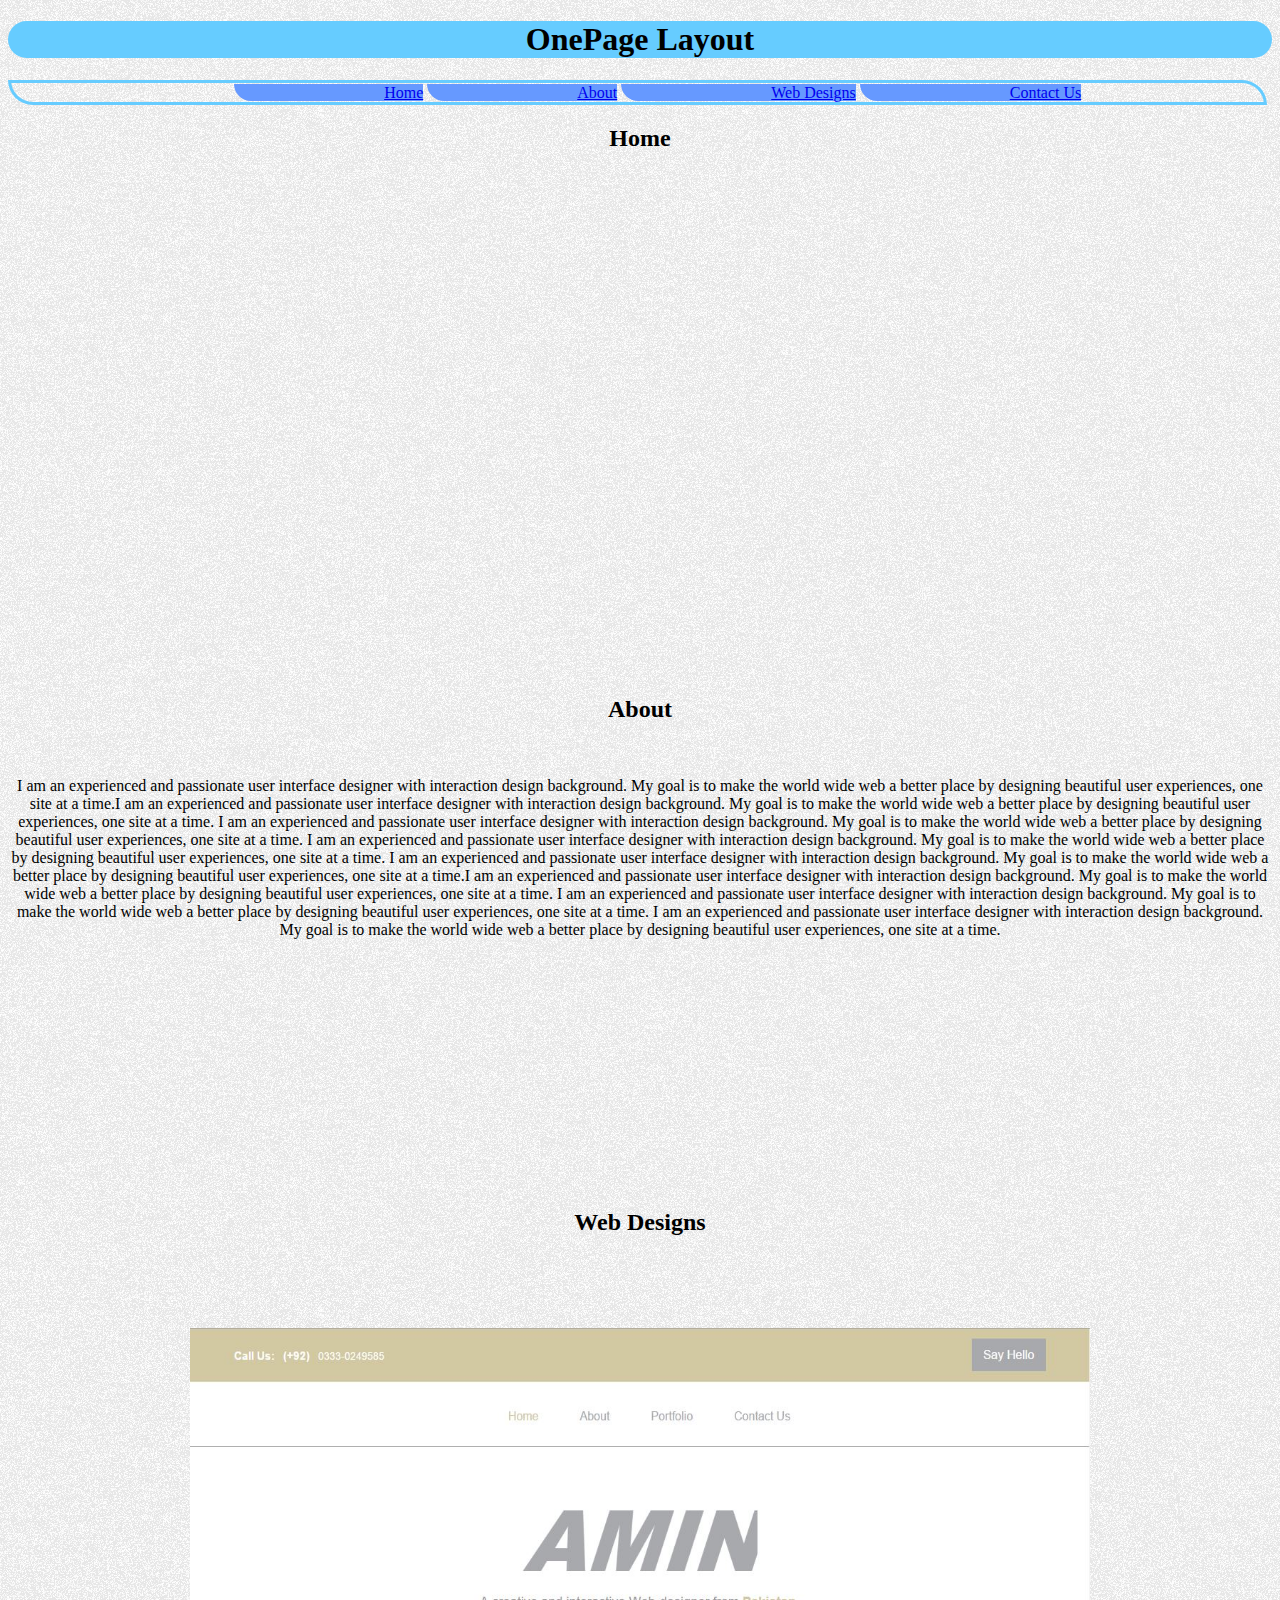
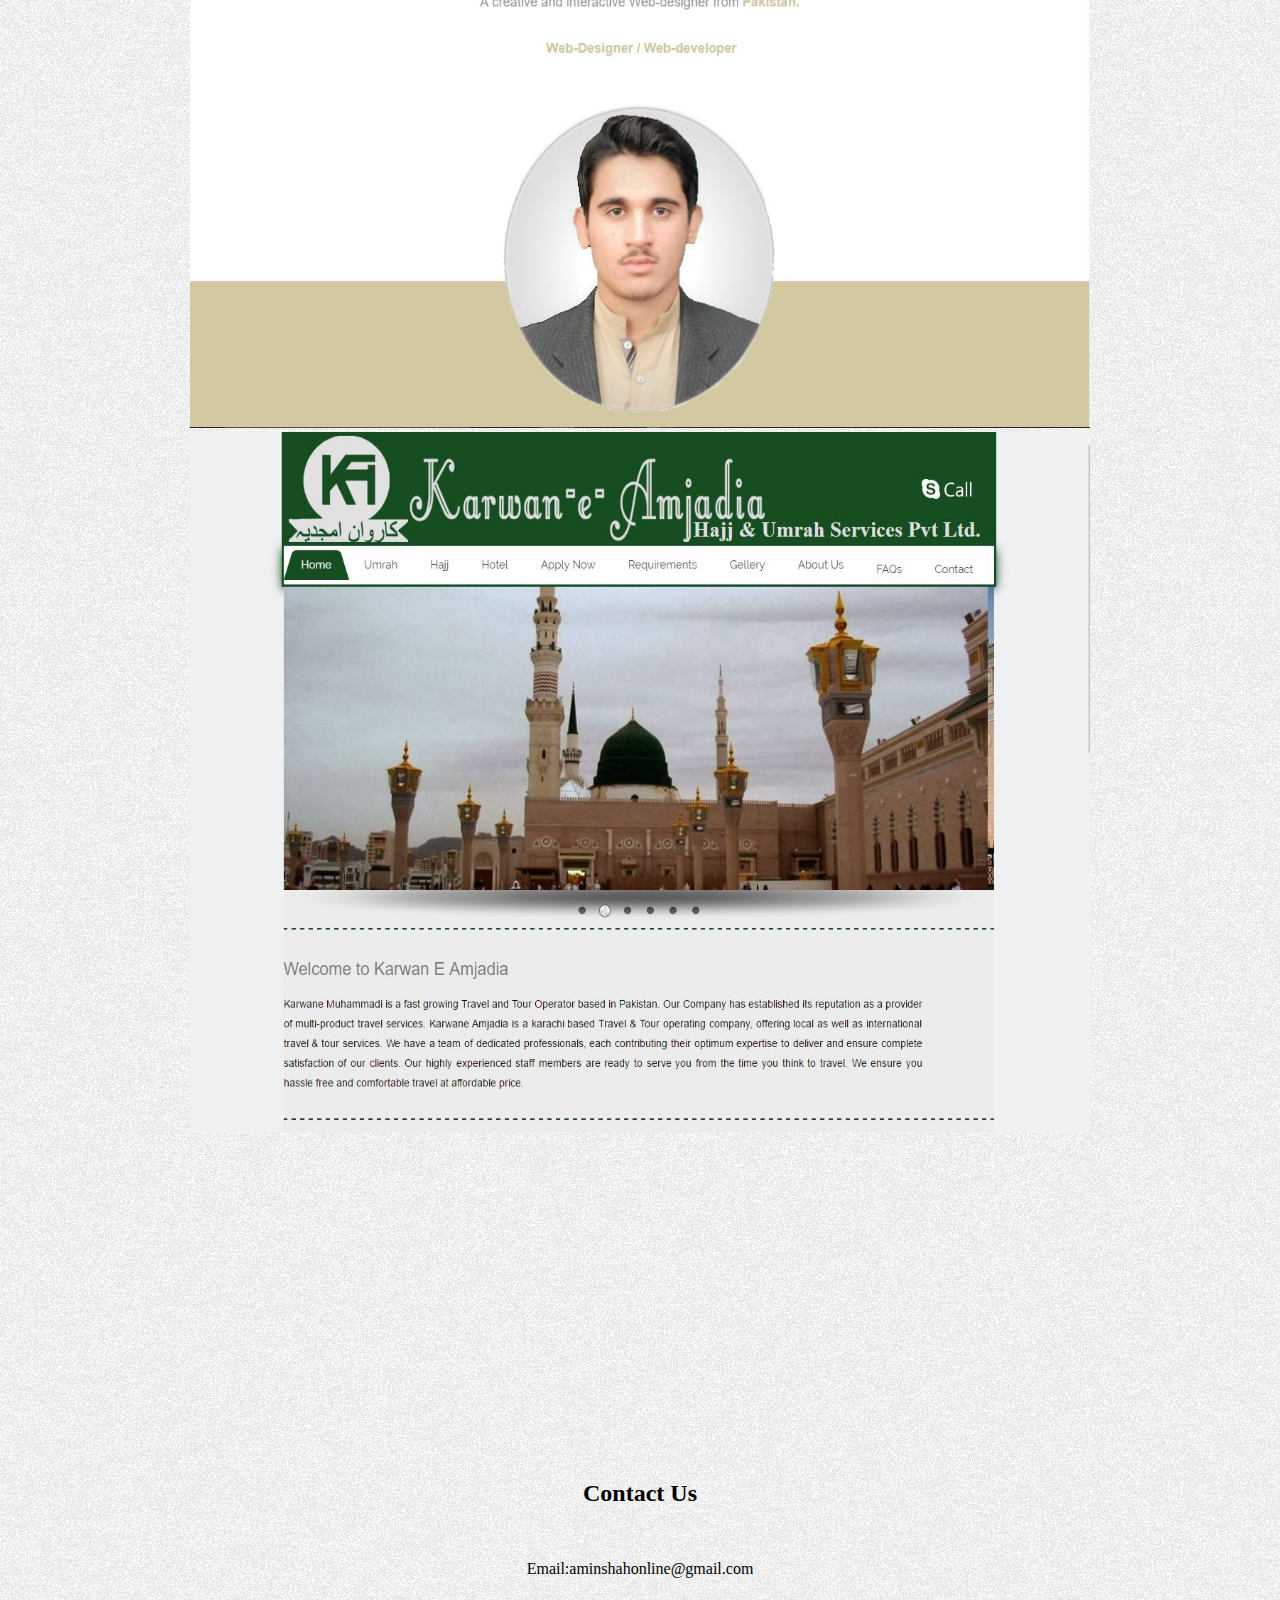
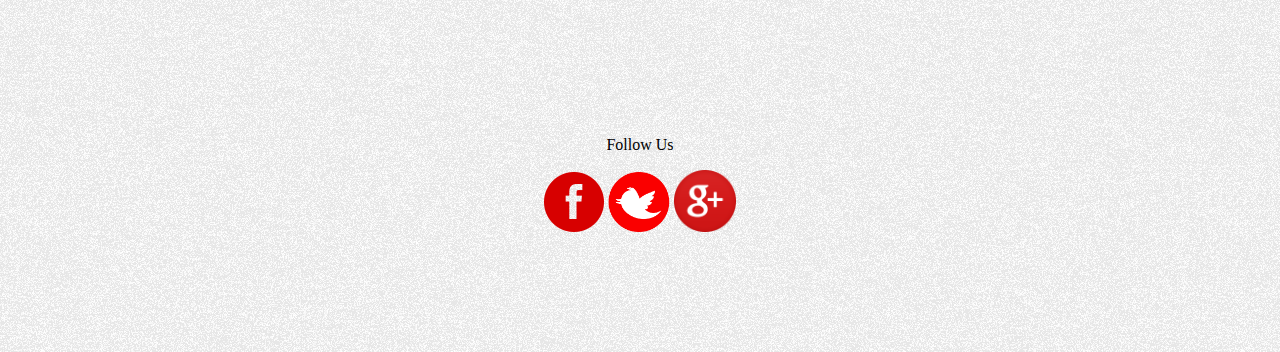
<file: HtmlClass_4/OnePage Layout/index.html.html>
<!doctype html>
<html>
    <head>
        <meta charset="utf-8">
        <title>OnePage Layout</title>
    </head>
    
    <body style="background-image:url(./images/back1.jpg)">
        <h1 style="text-align:center;
                   background-color:#6CF;
                   border-radius:25px;">OnePage Layout</h1>
                   
        <ul style=" list-style-type:none;
                    border-style:solid;
                    border-color:#6Cf;
                    border-bottom-left-radius:25px;
                    border-top-right-radius:25px;
                    border-bottom-left-radius:25px;
                    width:96%;">
        
            <center>            
            <li style="display:inline; vertical-align:middle;"><a href="#S-1" style="background-color:#69F;
                                                                                             border-bottom-left-radius:25px;
                                                                                             margin:0%;
                                                                                             padding-left:150px;">Home</a></li>
                                                                                             
            <li style="display:inline; vertical-align:middle;"> <a href="#S-2"  style="background-color:#69F;
                                                                                               border-bottom-left-radius:25px;
                                                                                               margin:0%;
                                                                                               padding-left:150px;">About</a></li>
                                                                                               
            <li style="display:inline; vertical-align:middle;"> <a href="#S-3"  style="background-color:#69F;
                                                                                                    border-bottom-left-radius:25px;
                                                                                                    margin:0%;
                                                                                                    padding-left:150px;">Web Designs</a></li>
                                                                                                    
            <li style="display:inline; vertical-align:middle;"><a href="#S-4"  style="background-color:#69F;
                                                                                                  border-bottom-left-radius:25px;
                                                                                                  margin:0%;
                                                                                                  padding-left:150px;">Contact Us</a></li>
            </center>                                                                              
        </ul>
        <center>
        <section id="S-1"><h2>Home</h2>
        <br>
        <br>
        <br>
        <br>
        <br>
        <br>
        <br>
        <br>
        <br>
        <br>
        <br>
        <br>
        <br>
        <br>
        <br>
        <br>
        <br>
        <br>
        <br>
        <br>
        <br>
        <br>
        <br>
        <br>
        <br>
        <br>
        <br>
        <br>
        </section>
        <section id="S-2"><h2>About</h2>	
        <br>
        
        <p>I am an experienced and passionate user interface designer with interaction design background.
           My goal is to make the world wide web a better place by designing beautiful user experiences, one site at a time.I am an experienced and passionate user interface designer with interaction design background.
           My goal is to make the world wide web a better place by designing beautiful user experiences, one site at a time.
           I am an experienced and passionate user interface designer with interaction design background.
           My goal is to make the world wide web a better place by designing beautiful user experiences, one site at a time.
           I am an experienced and passionate user interface designer with interaction design background.
           My goal is to make the world wide web a better place by designing beautiful user experiences, one site at a time.
           I am an experienced and passionate user interface designer with interaction design background.
           My goal is to make the world wide web a better place by designing beautiful user experiences, one site at a time.I am an experienced and passionate user interface designer with interaction design background.
           My goal is to make the world wide web a better place by designing beautiful user experiences, one site at a time.
           I am an experienced and passionate user interface designer with interaction design background.
           My goal is to make the world wide web a better place by designing beautiful user experiences, one site at a time.
           I am an experienced and passionate user interface designer with interaction design background.
           My goal is to make the world wide web a better place by designing beautiful user experiences, one site at a time.
           </p>
        <br>
        <br>
        <br>
        <br>
        <br>
        <br>
        <br>
        <br>
        <br>
        <br>
        <br>
        <br>
        <br>
        </section>
        <section id="S-3"><h2>Web Designs</h2>
        <br>
        <br>
        <br>
        <br>
        <img src="images/1.JPG" style="width:900px; height:700px;"/>
        <img src="images/2.JPG" style="width:900px; height:700px;"/>
        <br>
        <br>
        <br>
        <br>
        <br>
        <br>
        <br>
        <br>
        <br>
        <br>
        <br>
        <br>
        <br>
        <br>
        <br>
        <br>
        <br>
        <br>
        <br>
        </section>
        <section id="S-4"><h2>Contact Us</h2>
            <br>
            <p>Email:aminshahonline@gmail.com</p>
            <br>
            <br>
            <br>
            <br>
            <br>
            <br>
            <br>
            <p>Follow Us</p>
            <a href="https://www.facebook.com/"><img src="images/facebook.png"/></a>
            <a href="https://www.Twitter.com/"><img src="images/tw.png" style="width:62px"/></a>
            <a href="https://www.Google.com/"><img src="images/google.png" style="width:62px"/></a>
            <br>
            <br>
            <br>
            <br>
            <br>
            <br>
            <br>
        </section>
        </center>
    </body>
</html>
</file>
<file: Business Pro/css/custom.css>
body,
div,
header,
footer,
nav,
main,
p,
ul {
    margin: 0;
}

body {
    font-family: Roboto, Helvetica, sans-serif;
}

.container {
    width: 90%;
    margin: 0 auto;
}

a:link {
    text-decoration: none;
}

a:link,
a:visited {
    color: black;
}
a.btn{
    display: inline-block;
    background-color: orange;
    color: #fff;
    border-radius: 4px;
    padding: 7px 15px;
}
a.btn:hover{
    background-color: darkorange;
}
a.btn:active{
    background-color: #ff7200;
}
h1{
    font-size: 4em;
}
h2{
    font-weight: 100;
    font-size: 2.1em;
    color: #dd845a;
    text-align: center;
}
.clearfix{
    clear: both;
}
/*header navigation*/

nav {
    position: fixed;
    z-index: 99;
    width: 100%;
    left: 0;
    background: #fff;
    padding: 10px 0;
}

.logo,.menu-button{
    font-size: 1.3em;
    padding: 10px;
}

.logo {
    display: inline-block;
}

.logo span {
    vertical-align: middle;
    color: #dd845a;
}


/*navigation menu*/
.nav-hidden{
    display: block;
}
.menu-button {
    display: none;
    float: right;
}

nav ul {
    list-style: none;
    padding: 0;
}

.nav-menu li{
    position: relative;
}
.nav-menu ul {
    display: none;
    position: absolute;
    overflow: hidden;
    right: 0;
    background-color: #fff;
    box-shadow: 1px 1px 1px rgba(0, 0, 0, 0.3);
    
}

.nav-menu ul li:hover{
    background-color: #e7e7e7; 
}
.nav-menu .nav-item-services:hover ul{
    display: block;
}


.nav-menu a:link {
    display: inline-block;
    padding: 10px;
}
.nav-menu ul a:link{
    padding: 10px 20px;  
}
.nav-menu .active {
    background-color: #e7e7e7;
}

.nav-menu {
    float: right;
}
.nav-menu > li {
    display: inline-block;
}
/*feature*/
#feature{
    background-image: url("../images/light_bulb.jpg");
    background-repeat: no-repeat;
    background-size: cover;
    background-position: center;
    color: #fff;
}
#feature .container{
    padding: 96px 0;
}
.feature-heading,
.feature-heading+p{
    text-shadow: 0px 0px 10px #000;
}
.feature-heading{
    margin: 0;
    font-weight: 800;
}
#feature p{
    font-size: 1.2em;
    margin: 16px 0;
}
/* section title paragraphs*/
#quality p,
#services p,
.footer-map p,
.footer-contact p{
    font-size: 1.4em;
    color: #a9a9a9;
    text-align: center;
    margin: 2em 0;
}
/*promo container*/
.promo-container{
    margin: 2em 0;
}

.promo,
.promo h3,
.promo a:link,
.promo a:visited,
.promo a:hover,
.promo a:active {
    color: white;
	text-shadow: 1px 1px 10px black;
    text-decoration: none;
}

.promo-item {
    height: 200px;
    line-height: 180px;
    text-align: center;
}

.promo-item:hover {
    background-size: 110%; 
    border: 8px solid black;
    line-height: 170px;
}

.promo-item h3 {
    font-size: 40px;
    display: inline-block;
    vertical-align: middle;
}

.item-1 {
	background: url('../images/mung_beans.jpg');
	}
	
.item-2 {
	background: url('../images/coffee_beans_1.jpg');
	}
	
.item-3 {
	background: url('../images/grapes.jpg');
	}
		
.item-1,
.item-2,
.item-3 {
	background-size: cover;
	background-position: 50% 50%;
	}
/*products*/
.products{
    width: 100%;
    position: relative;
}
.product{
    width: 255px;
    margin: 10px;
    padding: 10px;
    float: left;
    border: 1px solid #e7e7e7;
    box-sizing: border-box;
}
.product h3,
.product .price{
    color: #dd845a;
}
.product .oldprice{
    color: #999;
}

.product p{
    margin: 1em 0;
}
.product img{
    width: 100%;
}
.product .add-to-cart{
    position: relative;
}
.product .fa{
    position: relative;
    right: 5px;
}
.add-to-cart input{
    width: 50%;
    box-sizing: border-box;
    padding: 6px;
    font-size: 1em;
    font-family: inherit;
    border-bottom-left-radius: 4px;
    border-top-left-radius: 4px;
    border: 1px solid #d7d7d7;
}
.add-to-cart .btn{
    width: 7em;
    position: relative;
    left: -5px;
    border-bottom-left-radius: 0;
    border-top-left-radius: 0;
    text-align: center;
}
/*services*/
#services{
    text-align: center;
}
#services img{
    width: 50%;
    margin: 20px auto;
    border-radius: 50%;
}
/*footer*/
.footer-contact{
    margin-bottom: 2em;
}
.footer-contact p{
    margin: 0;
}

.footer-info{
    background-color: #f7f7f7;
    padding: 2em;
}

.footer-info .col{
    width: 400px;
    float: left;
}
.footer-info ul{
    list-style: none;
    padding: 0;
}
.footer-info a,
.footer-info p{
    color: #959595;
}
.footer-info li a:hover{
    text-decoration: underline;
}
.footer-info .subscribe{
    margin: 10px 0;
}
.footer-info input{
    width: 270px;
    box-sizing: border-box;
    padding: 6px;
    font-size: 1em;
    font-family: inherit;
    border-bottom-left-radius: 4px;
    border-top-left-radius: 4px;
    border: 1px solid #d7d7d7;
}
.footer-info .btn{
    width: 90px;
    position: relative;
    color: #fff;
    left: -5px;
    border-bottom-left-radius: 0;
    border-top-left-radius: 0;
    text-align: center;
}
.footer-copy{
    text-align: center;
    padding: 30px 0;
}
.footer-copy p{
    margin: 10px 0;
    color: #959595;
}
.footer-copy a{
    color: #dd845a;
}
.footer-copy a:hover{
    color: #ff7200;
}
</file>
